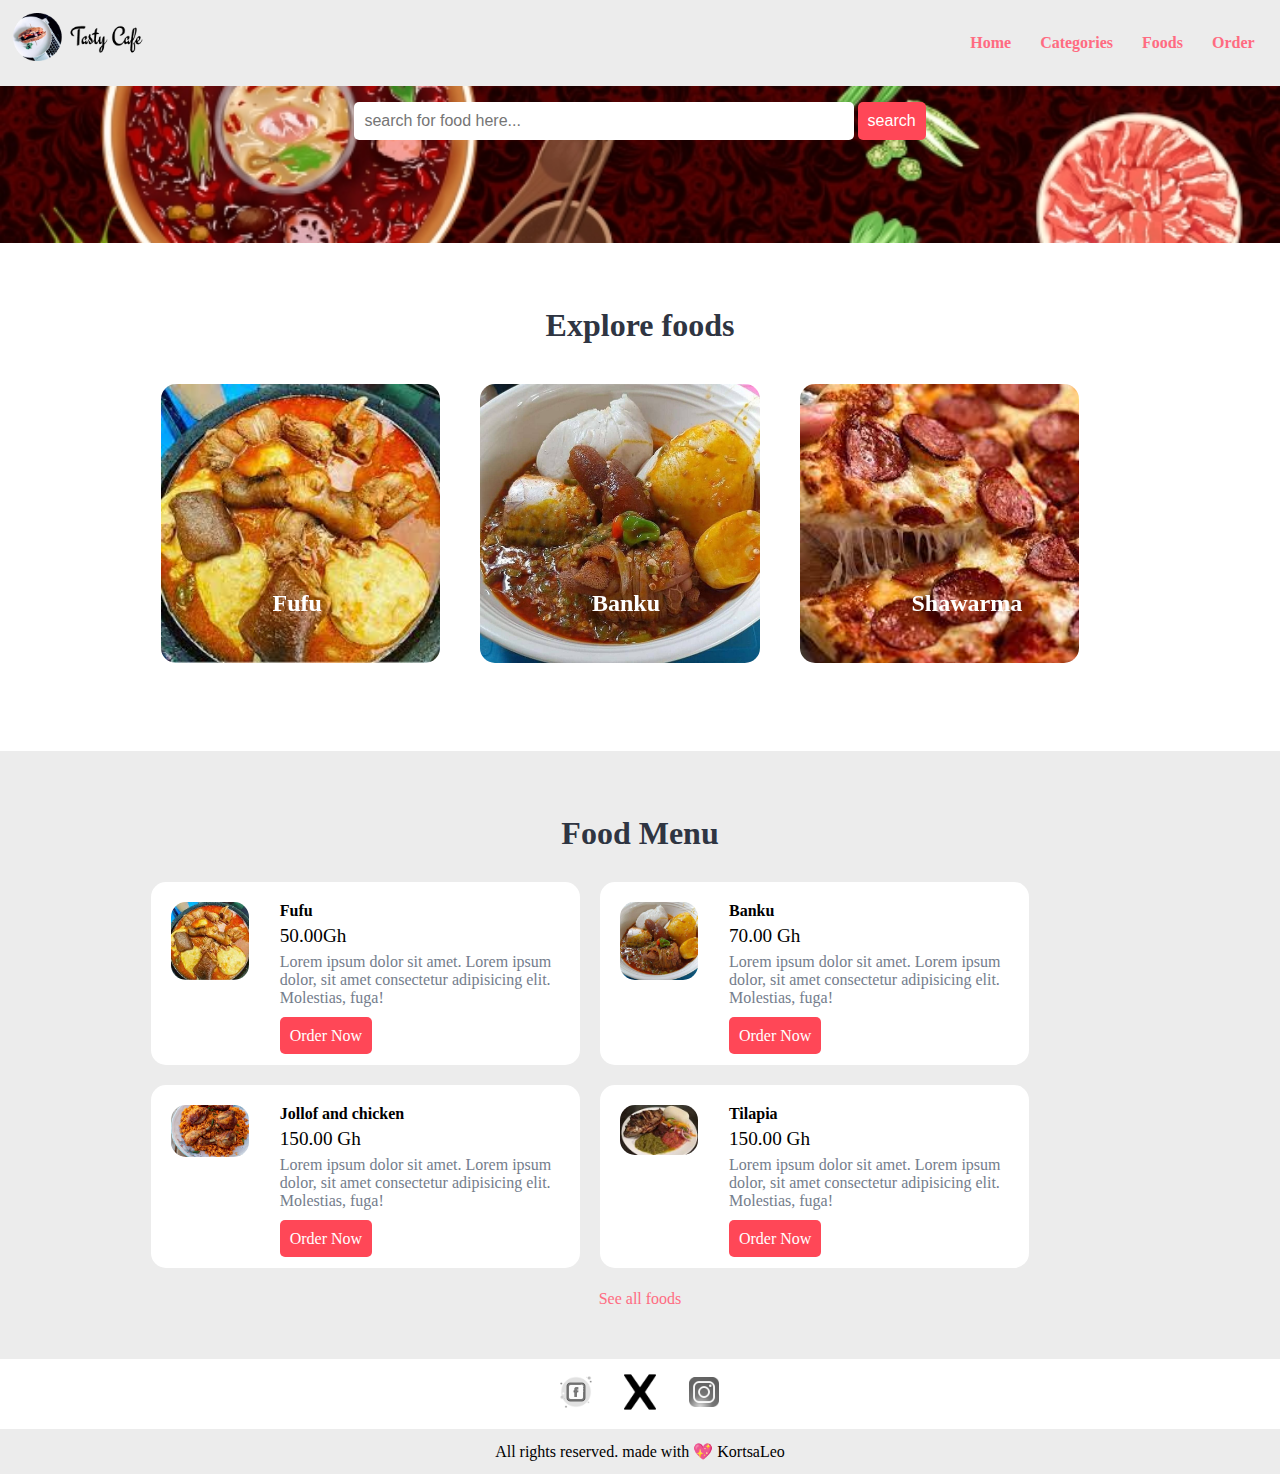
<file: index.html>
<!DOCTYPE html>
<html lang="en">
<head>
    <meta charset="UTF-8">
    <meta http-equiv="X-UA-Compatible" content="IE=edge">
    <meta name="viewport" content="width=device-width, initial-scale=1.0">
    <link rel="stylesheet" href="./css/style.css">
    <title>Tasty Cafe</title>
</head>
<body>
    <!-- navbar section starts -->
<section id="navbar">
    <div class="container">
        <div class="logo">
            <a href="#"><img src="./images/My_Logo.png" alt="" class="img-responsive"></a>
        </div>

        <div class="menu text-right">
            <ul>
                <li><a href="index.html">Home</a></li>
                <li><a href="categories.html">Categories</a></li>
                <li><a href="foods.html">Foods</a></li>
                <li><a href="order.html">Order</a></li>
            </ul>
        </div>

        <div class="clearfix"></div>
    </div>
</section>
<!-- navbar section end -->

<!-- Food search section starts  -->

<section class="food-search text-center">
    <div class="container">
        <!-- add form action -->
        <form action="#" method="POST">
            <input type="search" name="search" placeholder="search for food here..." required/>
            <input type="submit" name="submit" value="search" class="btn btn-primary">
        </form>
    </div>
</section>
<!-- Food search section ends  -->

<!-- Category section starts here -->
<section class="categories">
    <div class="container">
        <h2 class="text-center">Explore foods</h2>
        <a href="#">
            <div class="box-3 float-container">
                <img src="./images/fufu.jpeg" alt="Pizza" class="img-responsive img-curve">
                <h3 class="float-text text-white">Fufu</h3>
            </div>
        </a>
        <a href="#">
            <div class="box-3 float-container">
                <img src="./images/banku.jpg" alt="Hamburger" class="img-responsive img-curve">
                <h3 class="float-text text-white">Banku</h3>
            </div>
        </a>
        <a href="#">
            <div class="box-3 float-container">
                <img src="./images/loc.jpeg" alt="Pizza" class="img-responsive img-curve">
                <h3 class="float-text text-white">Shawarma</h3>
            </div>
        </a>
        <div class="clearfix"></div>
    </div>
</section>

<!-- Category section ends here -->

<!-- food menu start here -->
<section class="food-menu">
    <div class="container">
        <h2 class="text-center">Food Menu</h2>

        <div class="food-menu-box">
            <div class="food-menu-img">
                <img src="./images/fufu.jpeg" alt="" class="img-responsive img-curve">
            </div>
            <div class="food-menu-desc">
                <h4>Fufu</h4>
                <p class="food-price">50.00Gh</p>
                <p class="food-detail">Lorem ipsum dolor sit amet. Lorem ipsum dolor, sit amet consectetur adipisicing elit. Molestias, fuga!</p>
                <a href="order.html" class="btn btn-primary">Order Now</a>
            </div>
        </div>
        <div class="food-menu-box">
            <div class="food-menu-img">
                <img src="./images/banku.jpg" alt="" class="img-responsive img-curve">
            </div>
            <div class="food-menu-desc">
                <h4>Banku</h4>
                <p class="food-price">70.00 Gh</p>
                <p class="food-detail">Lorem ipsum dolor sit amet. Lorem ipsum dolor, sit amet consectetur adipisicing elit. Molestias, fuga!</p>
                <a href="order.html" class="btn btn-primary">Order Now</a>
            </div>
        </div>
        <div class="food-menu-box">
            <div class="food-menu-img">
                <img src="./images/Jollof-and-Chicken.jpg" alt="" class="img-responsive img-curve">
            </div>
            <div class="food-menu-desc">
                <h4>Jollof and chicken</h4>
                <p class="food-price">150.00 Gh</p>
                <p class="food-detail">Lorem ipsum dolor sit amet. Lorem ipsum dolor, sit amet consectetur adipisicing elit. Molestias, fuga!</p>
                <a href="order.html" class="btn btn-primary">Order Now</a>
            </div>
        </div>
        <div class="food-menu-box">
            <div class="food-menu-img">
                <img src="./images/tilapia.jpeg" alt="" class="img-responsive img-curve">
            </div>
            <div class="food-menu-desc">
                <h4>Tilapia</h4>
                <p class="food-price">150.00 Gh</p>
                <p class="food-detail">Lorem ipsum dolor sit amet. Lorem ipsum dolor, sit amet consectetur adipisicing elit. Molestias, fuga!</p>
                <a href="order.html" class="btn btn-primary">Order Now</a>
            </div>
        </div>
        <div class="clearfix"></div>
    </div>

    <p class="text-center">
        <a href="#">See all foods</a>
    </p>
</section>
<!-- food menu ends here -->

<!-- social starts here -->
<section class="social">
    <div class="container text-center">
        <ul>
            <li><a href="https://www.linkedin.com/in/klomegah-leo-ba03b9208?utm_source=share&utm_campaign=share_via&utm_content=profile&utm_medium=ios_app"><img src="./images/icons8-facebook-50.png" alt=""></a></li>
            <li><a href="https://twitter.com/home"><img src="./images/icons8-x-50.png" alt=""></a></li>
            <li><a href="https://instagram.com/kortsaone?igshid=YzAwZjE1ZTI0Zg=="><img src="./images/icons8-instagram-48.png" alt=""></a></li>
        </ul>
    </div>
</section>
<!-- social ends here -->


<!-- footer starts here -->

<section class="footer">
    <div class="container text-center">
        <p>All rights reserved. made with &#x1F496; KortsaLeo</p>
    </div>
</section>

</body>
</html>
</file>
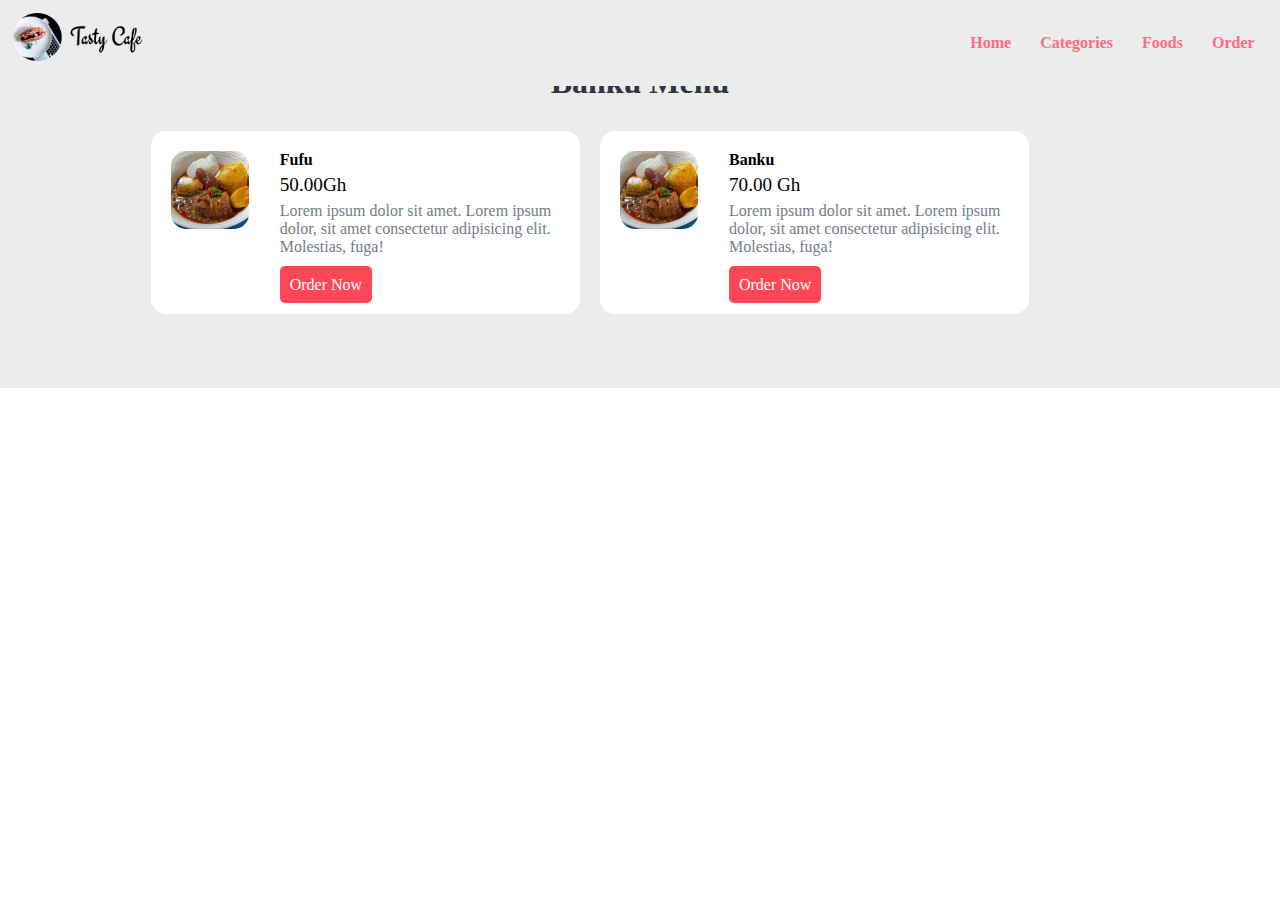
<file: banku.html>
<!DOCTYPE html>
<html lang="en">
<head>
    <meta charset="UTF-8">
    <meta http-equiv="X-UA-Compatible" content="IE=edge">
    <meta name="viewport" content="width=device-width, initial-scale=1.0">
    <link rel="stylesheet" href="./css/style.css">
    <title>Banku Menu</title>
</head>
<body>

      <!-- navbar section starts -->
<section id="navbar">
    <div class="container">
        <div class="logo">
            <a href="#"><img src="./images/My_Logo.png" alt="" class="img-responsive"></a>
        </div>

        <div class="menu text-right">
            <ul>
                <li><a href="index.html">Home</a></li>
                <li><a href="categories.html">Categories</a></li>
                <li><a href="foods.html">Foods</a></li>
                <li><a href="order.html">Order</a></li>
            </ul>
        </div>

        <div class="clearfix"></div>
    </div>
</section>
<!-- navbar section end -->

<!-- food menu starts here -->
<section class="food-menu">
    <div class="container">
        <h2 class="text-center">Banku Menu</h2>

        <div class="food-menu-box">
            <div class="food-menu-img">
                <img src="./images/banku.jpg" alt="" class="img-responsive img-curve">
            </div>
            <div class="food-menu-desc">
                <h4>Fufu</h4>
                <p class="food-price">50.00Gh</p>
                <p class="food-detail">Lorem ipsum dolor sit amet. Lorem ipsum dolor, sit amet consectetur adipisicing elit. Molestias, fuga!</p>
                <a href="order.html" class="btn btn-primary">Order Now</a>
            </div>
        </div>
        <div class="food-menu-box">
            <div class="food-menu-img">
                <img src="./images/banku.jpg" alt="" class="img-responsive img-curve">
            </div>
            <div class="food-menu-desc">
                <h4>Banku</h4>
                <p class="food-price">70.00 Gh</p>
                <p class="food-detail">Lorem ipsum dolor sit amet. Lorem ipsum dolor, sit amet consectetur adipisicing elit. Molestias, fuga!</p>
                <a href="order.html" class="btn btn-primary">Order Now</a>
            </div>
        </div>        
        <div class="clearfix"></div>
    </div>
</section>
<!-- food menu ends here -->
</body>
</html>
</file>
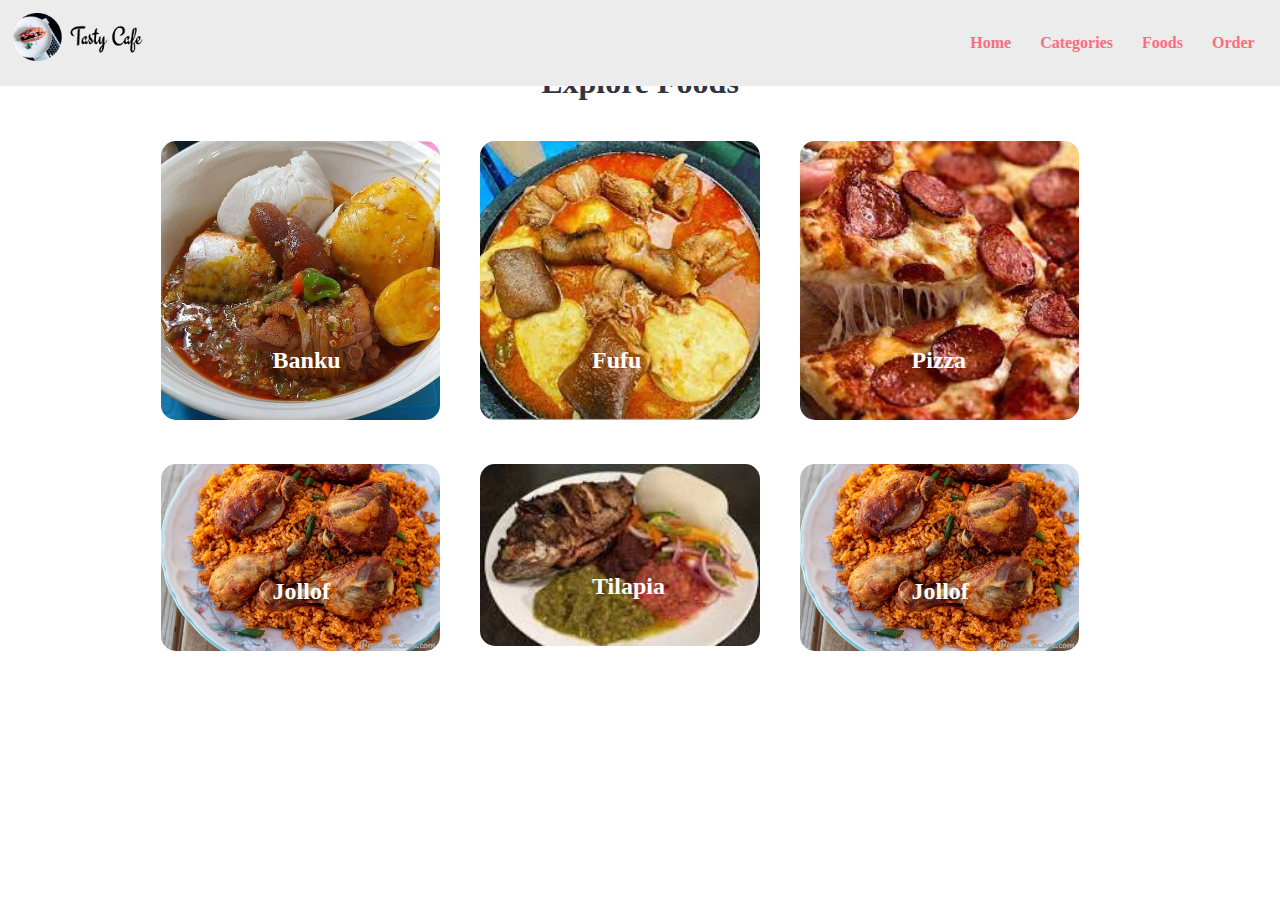
<file: categories.html>
<!DOCTYPE html>
<html lang="en">
<head>
    <meta charset="UTF-8">
    <meta http-equiv="X-UA-Compatible" content="IE=edge">
    <meta name="viewport" content="width=device-width, initial-scale=1.0">
    <link rel="stylesheet" href="./css/style.css">
    <title>Food Menu</title>
</head>
<body>
    <section id="navbar">
        <div class="container">
            <div class="logo">
                <a href="#"><img src="./images/My_Logo.png" alt="" class="img-responsive"></a>
            </div>
    
            <div class="menu text-right">
                <ul>
                    <li><a href="index.html">Home</a></li>
                    <li><a href="categories.html">Categories</a></li>
                    <li><a href="foods.html">Foods</a></li>
                    <li><a href="order.html">Order</a></li>
                </ul>
            </div>
    
            <div class="clearfix"></div>
        </div>
    </section>
<!-- navbar section end -->

<!-- categories section starts here -->

<section class="categories">
    <div class="container">
        <h2 class="text-center">Explore Foods</h2>

        <a href="banku.html">
            <div class="box-3 float-container">
                <img src="./images/banku.jpg" alt="" class="img-responsive img-curve">
                <h3 class="float-text text-white">Banku</h3>
            </div>
        </a>

        <a href="#">
            <div class="box-3 float-container">
                <img src="./images/fufu.jpeg" alt="" class="img-responsive img-curve">
                <h3 class="float-text text-white">Fufu</h3>
            </div>
        </a>
        <a href="#">
            <div class="box-3 float-container">
                <img src="./images/loc.jpeg" alt="" class="img-responsive img-curve">
                <h3 class="float-text text-white">Pizza</h3>
            </div>
        </a>
        <a href="#">
            <div class="box-3 float-container">
                <img src="./images/Jollof-and-Chicken.jpg" alt="" class="img-responsive img-curve">
                <h3 class="float-text text-white">Jollof</h3>
            </div>
        </a>

        <a href="#">
            <div class="box-3 float-container">
                <img src="./images/tilapia.jpeg" alt="" class="img-responsive img-curve">
                <h3 class="float-text text-white">Tilapia</h3>
            </div>
        </a>
        <a href="#">
            <div class="box-3 float-container">
                <img src="./images/Jollof-and-Chicken.jpg" alt="" class="img-responsive img-curve">
                <h3 class="float-text text-white">Jollof</h3>
            </div>
        </a>
        
    </div>
</section>

<!-- categories section ends here -->

</body>
</html>
</file>
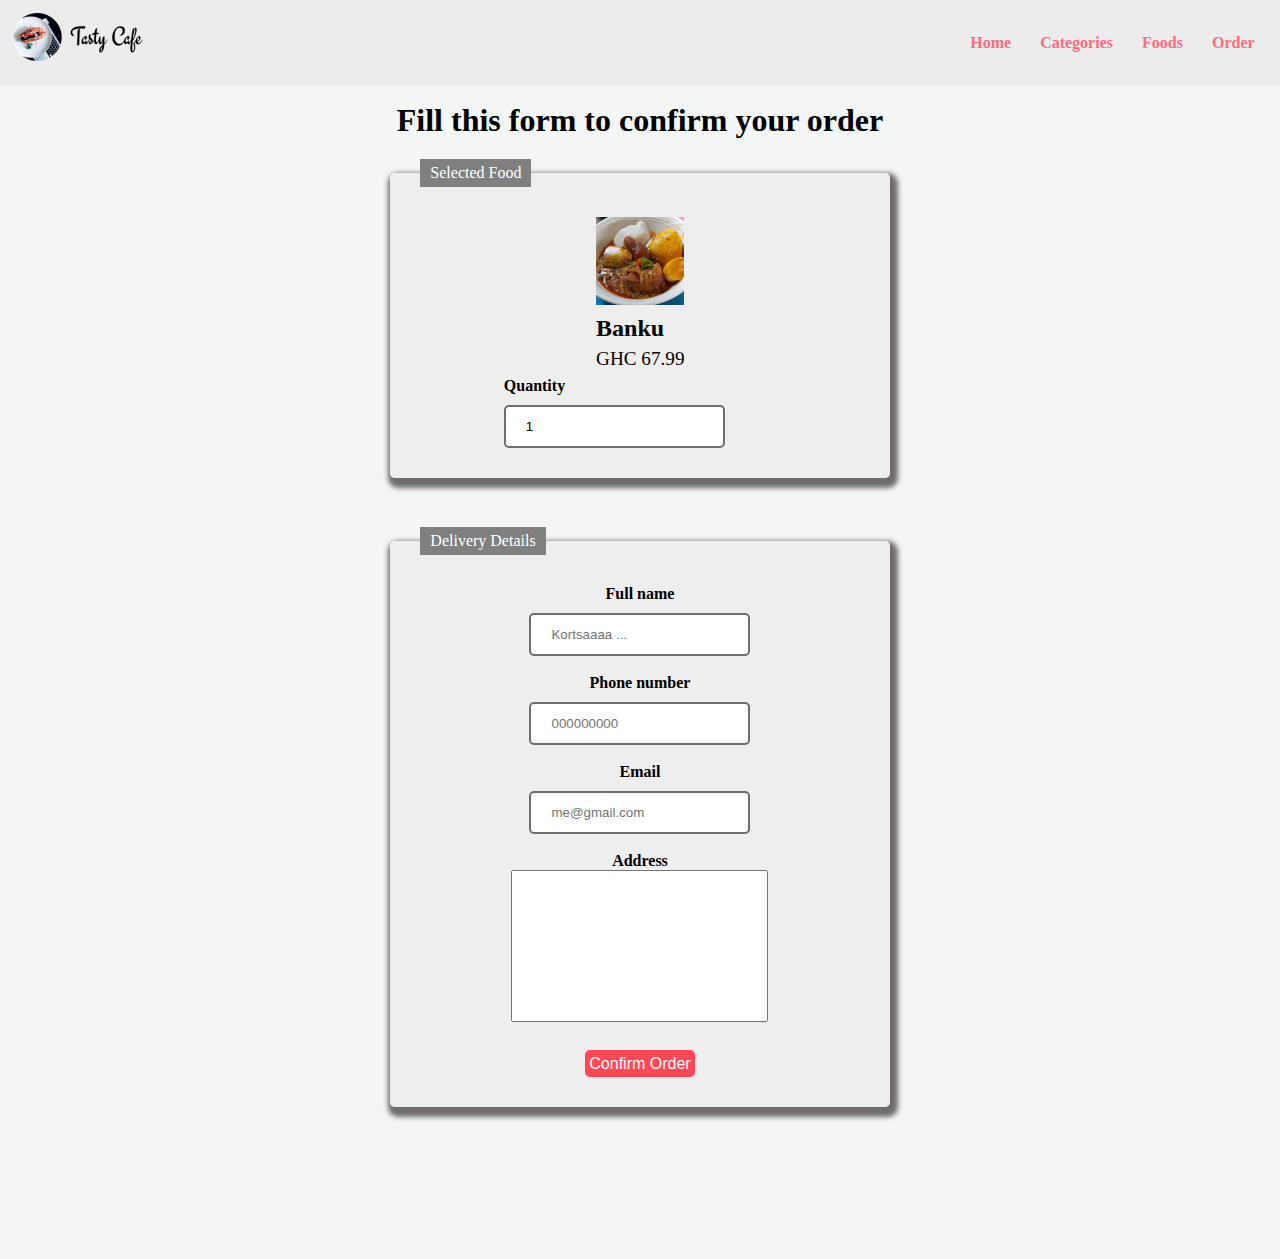
<file: order.html>
<!DOCTYPE html>
<html lang="en">
<head>
    <meta charset="UTF-8">
    <meta http-equiv="X-UA-Compatible" content="IE=edge">
    <meta name="viewport" content="width=device-width, initial-scale=1.0">
    <link rel="stylesheet" href="./css/style.css">
    <link rel="stylesheet" href="./css/order.css">
    <title>Order Page</title>
</head>
<body>
       <!-- navbar section starts -->
<section id="navbar">
    <div class="container">
        <div class="logo">
            <a href="#"><img src="./images/My_Logo.png" alt="" class="img-responsive"></a>
        </div>

        <div class="menu text-right">
            <ul>
                <li><a href="index.html">Home</a></li>
                <li><a href="categories.html">Categories</a></li>
                <li><a href="foods.html">Foods</a></li>
                <li><a href="order.html">Order</a></li>
            </ul>
        </div>

        <div class="clearfix"></div>
    </div>
</section>
<!-- navbar section end -->

<section class="food-search">
    <div class="container">
        <h2 class="text-center text-white">
            Fill this form to confirm your order
        </h2>

        <form action="#" class="order">
            <fieldset>
                <legend>Selected Food</legend>
                <div class="food-menu-img">
                    <img src="./images/banku.jpg" alt="" class="img-responsive">
                </div>

                <div class="food-menu-desc">
                    <h3>Banku</h3>
                    <p class="food-price">GHC 67.99</p>
                    <div class="order-label">
                        Quantity
                        
                    </div>
                    <input 
                    type="number" 
                    name="qty" 
                    class="input-responsive" 
                    value="1"
                    required
                    >
                </div>
            </fieldset>

            <fieldset>
                <legend>Delivery Details</legend>

                <label for="" class="order-label">Full name</label> 
                <!-- <br> -->
                <input type="text" name="full-name" placeholder="Kortsaaaa ...">
                <br>

                <label for="" class="order-label">Phone number</label> 
                <!-- <br> -->
                <input type="text" name="full-name" placeholder="000000000">
                <br>

                <label for="" class="order-label">Email</label> 
                <!-- <br> -->
                <input type="email" name="full-name" placeholder="me@gmail.com">

                <br>

                <label for="" class="order-label">Address</label>
                <textarea name="address" id="" cols="30" rows="10"></textarea>
                <br>

                <input type="submit" value="Confirm Order" class="btn btn-primary">

            </fieldset>
        </form>

    </div>
</section>

</body>
</html>
</file>
<file: css/style.css>
*{
    margin: 0;
    padding: 0;
    box-sizing: border-box;
}



/* universal style */
.container{
    width: 80%;
    margin: 0 auto;
    padding: 1%;
}

.img-responsive{
    width: 100%;
}

.img-curve{
    border-radius: 15px;
    /* height: 500px; */
}

.text-right{
    text-align: right;
}

.text-center{
    text-align: center;
}

.text-left{
    text-align: left;
}

.text-white{
    color: white;
}

/* explain this when all alignment is done */
.clearfix{
    clear: both;
    float: none;
}

a{
    color: #ff6b81;
    text-decoration: none;
}

a:hover{
    color: #ff4757;
}

.btn{
    padding: 1%;
    border: none;
    font-size: 1rem;
    border-radius: 5px;
}

.btn-primary{
    background-color: #ff4757;
    color: white;
    cursor: pointer;
}

.btn-primary:hover{
    color: white;
    background-color: #ff4757;
}

h2{
    color: #2f3542;
    font-size: 2rem;
    margin-bottom: 2%;
}
h3{
    font-size: 1.5rem;
}

/* come back here later */

.float-container{
    position: relative;
}

.float-text{
    position: absolute;
    bottom: 50px;
    left: 40%;
}

.logo{
    width: 15%;
    float: left;
}

.menu{
    line-height: 60px;
}

.menu ul{
    list-style-type: none;
}

.menu ul li{
    display: inline;
    padding: 1%;
    font-weight: bold;
}

#navbar .container{
    position: fixed;
    background-color: #ececec;
    width: 100%;
}


/* food search */

.food-search{
    background-image: url("../images/bg.jpg");
    background-size: cover;
    background-position: center;
    background-repeat: no-repeat;
    padding: 7% 0;
}

.food-search input[type="search"] {
    width: 50%;
    padding: 1%;
    font-size: 1rem;
    border: none;
    border-radius: 5px;
}

/* categories section start here */

.categories{
    padding: 4% 0;
}

.box-3{
    width: 28%;
    float: left;
    margin: 2%;
}

.food-menu{
    background-color: #ececec;
    padding: 4% 0;
}

.food-menu-box{
    width: 43%;
    margin: 1%;
    padding: 2%;
    float: left;
    background-color: white;
    border-radius: 15px;
}

.food-menu-img{
    width: 20%;
    float: left;
    /* margin-left: 8%; */
}

.food-menu-desc{
    width: 70%;
    float: left;
    margin-left: 8%;
}
.food-price{
    font-size: 1.2rem;
    margin: 2% 0;
}

.food-detail{
    font-size: 1rem;
    color: #747d8c;
    margin-bottom: 20px;
}

.food-menu-desc .btn{
    padding: 10px;
}

.social ul{
    list-style-type: none;
}
.social img{
    width: 40px;
    height: 40px;
    filter: grayscale(1);
    transition: 0.3s ease;
}

.social img:hover{
    filter: grayscale(0);

}

.social ul li {
    padding: 1%;
    display: inline;
}

.footer{
    margin-bottom: 10px;
    background-color: #ececec;
}
</file>
<file: css/order.css>
.food-search{
    background-image: none;
    background-color: rgb(244, 245, 245);
}

.food-search  h2{
    color: black;
}

.food-search fieldset{
    display: flex;
    flex-direction: column;
    background-color: #eee;
    width: 50%;
    margin: auto;
    align-items: center;
    justify-content: center;
    padding: 3%;
    margin-bottom: 5%;
    border: none;
    box-shadow: 3px 5px 5px 5px rgba(92, 87, 87, 0.87);
    border-radius: 5px;
}

legend {
    background-color: gray;
    color: white;
    padding: 5px 10px;
  }

.food-menu-desc h3{
    margin-left: 30%;
    margin-top: 2%;
}

.food-menu-desc p{
    margin-left: 30%;
}

fieldset input{
    background-color: #fff;
  padding: 12px 20px;
  border-radius: 5px;
  border: 2px solid rgba(92, 87, 87, 0.87);
  margin-top: 10px;
}


.food-search .order-label{
    font-weight: bold;
}

textarea{
    resize: none;
    outline: none;
    overflow: auto;
}
</file>
